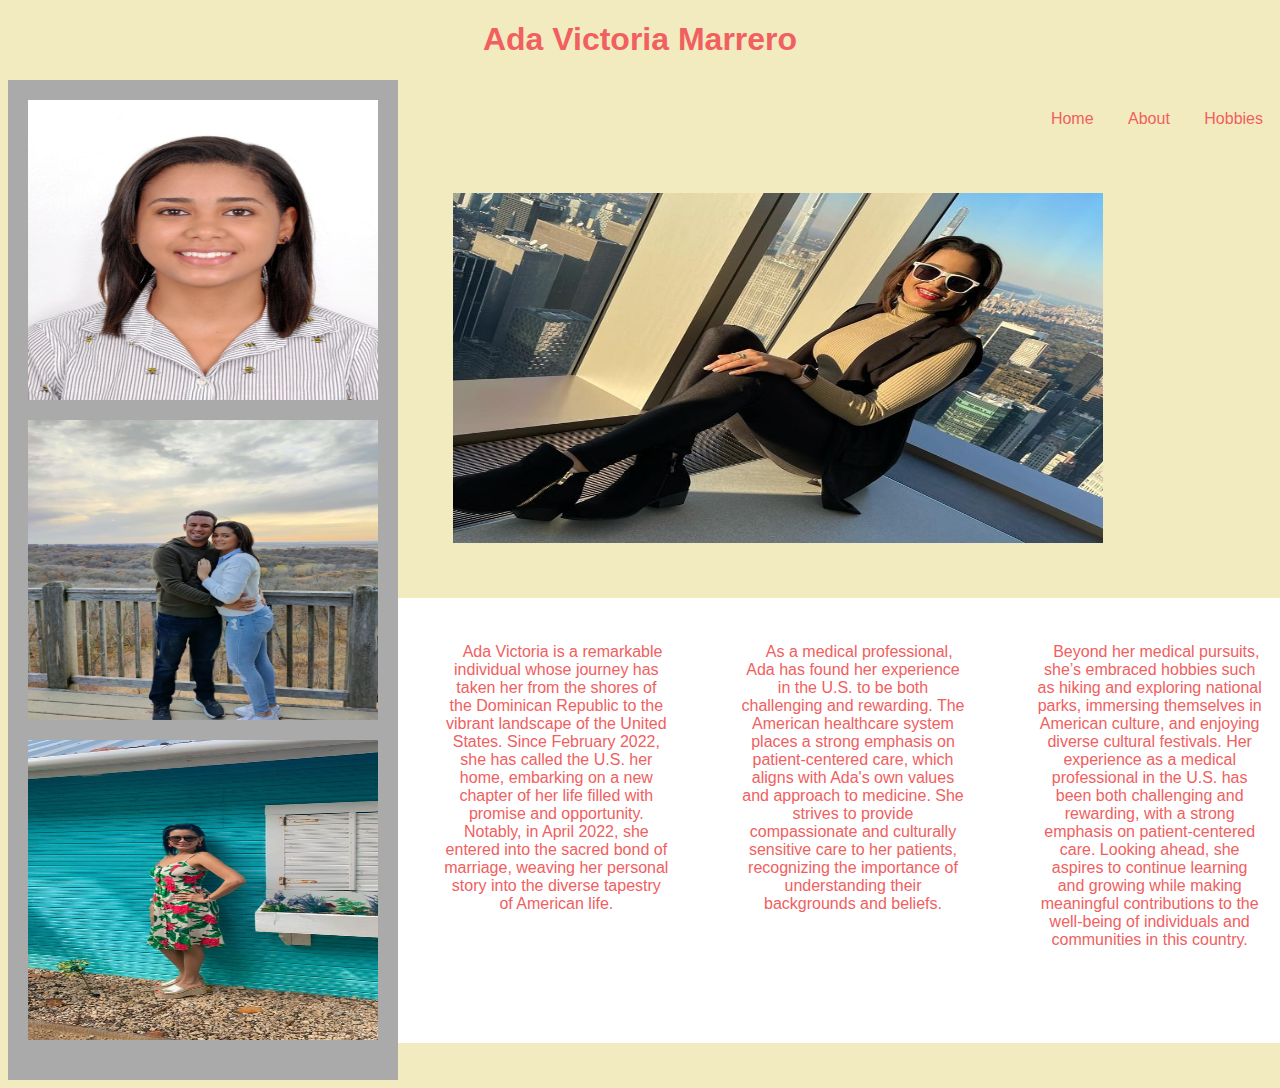
<file: index.html>
<!DOCTYPE html>
<html lang="en">
  <head>
    <meta name="author" content="Cesar Estevez-Peralta">
    <meta name="description" content="Module 6.3 Assignment - bioSite Project">
    <meta name="keywords" content="CSD 340, HTML, CSS, 6.3 Assignment, bioSite Project, Ada Victoria Marrero">
	
		<title>CSD 340 Web Development with HTML and CSS - bioSite</title>
		<link rel="stylesheet" href="bio_style.css">
	 
   </head>
   <body>
   <Header>
      <h1> Ada Victoria Marrero</h1>
    </Header>
      <div class="page">
          <div class="left-aside">
              <img src="Images/pic-1.jpeg" alt="Sample Picture" style="width:350px;height:300px;">
              <img src="Images/pic-9.jpeg" alt="Sample Picture" style="width:350px;height:300px;">
              <img src="Images/pic-6.jpeg" alt="Sample Picture" style="width:350px;height:300px;">

          </div>
          <div class="top-right">
            <div class="nav-menu">
                <a href="index.html">Home</a>
                <a href="about.html">About</a>
                <a href="hobbies.html">Hobbies</a>
            </div>
              <div class="main-picture">
                    <img src="Images/pic-7.jpeg" alt="Sample Picture" style="width:650px;height:350px;">
              </div>
          </div>
        <div class="bottom-right">
            <div class="paragraph">
               <p> &nbsp;&nbsp; Ada Victoria is a remarkable individual whose journey has taken her from the shores of the Dominican Republic to the vibrant landscape of the United States.
                   Since February 2022, she has called the U.S. her home, embarking on a new chapter of her life filled with promise and opportunity. Notably, in April 2022,
                   she entered into the sacred bond of marriage, weaving her personal story into the diverse tapestry of American life.</p>
            </div>
            <div class="paragraph">
                <p> &nbsp;&nbsp; As a medical professional, Ada has found her experience in the U.S. to be both challenging and rewarding. The American healthcare system places a strong emphasis on patient-centered care,
                    which aligns with Ada's own values and approach to medicine. She strives to provide compassionate and culturally sensitive care to her patients, recognizing the importance of understanding their backgrounds and beliefs.</p>
            </div>
            <div class="paragraph">
                <p>&nbsp;&nbsp; Beyond her medical pursuits, she’s embraced hobbies such as hiking and exploring national parks, immersing themselves in
                American culture, and enjoying diverse cultural festivals. Her experience as a medical professional in the U.S. has been both challenging and rewarding, with a strong emphasis on patient-centered care. Looking
                ahead, she aspires to continue learning and growing while making meaningful contributions to the well-being of individuals and communities in this country.</p>
            </div>
        </div>
          <div class="page-footer">
              <footer>

              </footer>
          </div>
      </div>
   </body>
 </html>
</file>
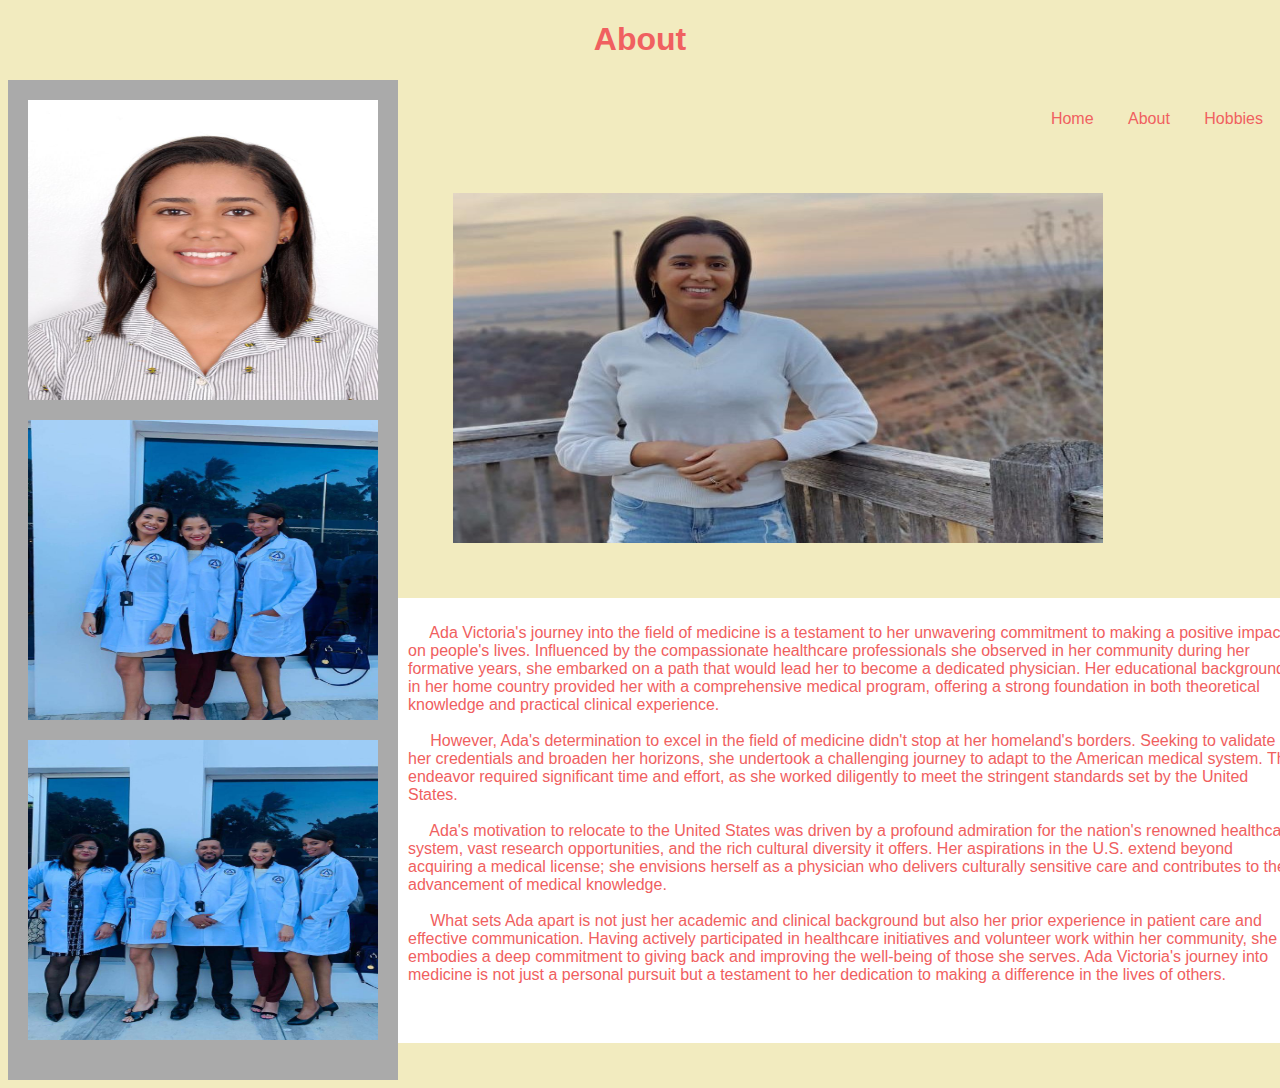
<file: about.html>
<!DOCTYPE html>
<html lang="en">
  <head>
    <meta name="author" content="Cesar Estevez-Peralta">
    <meta name="description" content="Module 6.3 Assignment - bioSite Project">
    <meta name="keywords" content="CSD 340, HTML, CSS, 6.3 Assignment, bioSite Project, Ada Victoria Marrero">
	
		<title>CSD 340 Web Development with HTML and CSS - bioSite</title>
		<link rel="stylesheet" href="bio_style.css">
	 
   </head>
   <body>
    <Header>
      <h1 class="about-h1">About</h1>
    </Header>
   <div class="page">
          <div class="left-aside">
              <img src="Images/pic-1.jpeg" alt="Sample Picture" style="width:350px;height:300px;">
              <img src="Images/pic-3.jpeg" alt="Sample Picture" style="width:350px;height:300px;">
              <img src="Images/pic-2.jpeg" alt="Sample Picture" style="width:350px;height:300px;">

          </div>
          <div class="top-right">
            <div class="nav-menu">
                <a href="index.html">Home</a>
                <a href="about.html">About</a>
                <a href="hobbies.html">Hobbies</a>
            </div>
              <div class="main-picture">
                    <img src="Images/pic-8.jpeg" alt="Sample Picture" style="width:650px;height:350px;">
              </div>
          </div>
        <div class="bottom-right">
               <p>  &nbsp;&nbsp;&nbsp;&nbsp; Ada Victoria's journey into the field of medicine is a testament to her unwavering commitment to making a positive impact on people's lives.
                   Influenced by the compassionate healthcare professionals she observed in her community during her formative years, she embarked on a path
                   that would lead her to become a dedicated physician. Her educational background in her home country provided her with a comprehensive medical program,
                   offering a strong foundation in both theoretical knowledge and practical clinical experience.
               <br><br>
                    &nbsp;&nbsp;&nbsp;&nbsp; However, Ada's determination to excel in the field of medicine didn't stop at her homeland's borders. Seeking to validate her credentials and
                    broaden her horizons, she undertook a challenging journey to adapt to the American medical system. This endeavor required significant time and effort,
                    as she worked diligently to meet the stringent standards set by the United States.
               <br><br>
                   &nbsp;&nbsp;&nbsp;&nbsp; Ada's motivation to relocate to the United States was driven by a profound admiration for the nation's renowned healthcare system, vast research opportunities,
                    and the rich cultural diversity it offers. Her aspirations in the U.S. extend beyond acquiring a medical license; she envisions herself as a physician who
                    delivers culturally sensitive care and contributes to the advancement of medical knowledge.
               <br><br>
                     &nbsp;&nbsp;&nbsp;&nbsp; What sets Ada apart is not just her academic and clinical background but also her prior experience in patient care and effective communication.
                    Having actively participated in healthcare initiatives and volunteer work within her community, she embodies a deep commitment to giving back and improving
                    the well-being of those she serves. Ada Victoria's journey into medicine is not just a personal pursuit but a testament to her dedication to making a difference in the lives of others.
                </p>
        </div>
          <div class="page-footer">
              <footer>

              </footer>
          </div>
      </div>
   </body>
 </html>
</file>
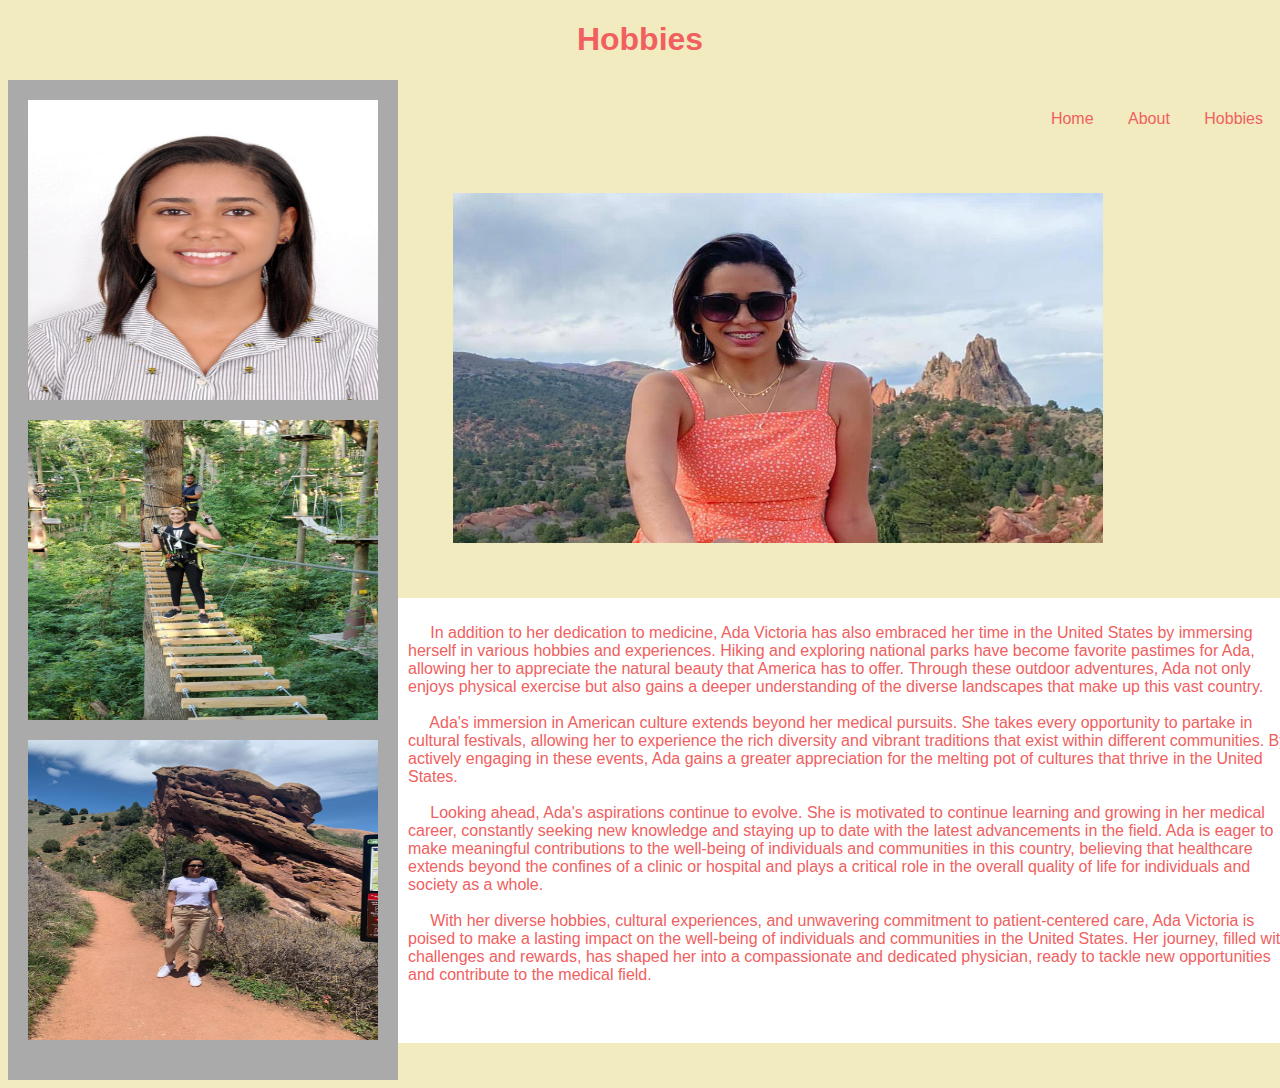
<file: hobbies.html>
<!DOCTYPE html>
<html lang="en">
  <head>
    <meta name="author" content="Cesar Estevez-Peralta">
    <meta name="description" content="Module 6.3 Assignment - bioSite Project">
    <meta name="keywords" content="CSD 340, HTML, CSS, 6.3 Assignment, bioSite Project, Ada Victoria Marrero">
	
		<title>CSD 340 Web Development with HTML and CSS - bioSite</title>
		<link rel="stylesheet" href="bio_style.css">
	 
   </head>
   <body>
     <Header>
      <h1 class="hobbies">Hobbies</h1>
    </Header>
   <div class="page">
          <div class="left-aside">
              <img src="Images/pic-1.jpeg" alt="Sample Picture" style="width:350px;height:300px;">
              <img src="Images/pic-10.jpeg" alt="Sample Picture" style="width:350px;height:300px;">
              <img src="Images/pic-5.jpeg" alt="Sample Picture" style="width:350px;height:300px;">

          </div>
          <div class="top-right">
            <div class="nav-menu">
                <a href="index.html">Home</a>
                <a href="about.html">About</a>
                <a href="hobbies.html">Hobbies</a>
            </div>
              <div class="main-picture">
                    <img src="Images/pic-4.jpeg" alt="Sample Picture" style="width:650px;height:350px;">
              </div>
          </div>
        <div class="bottom-right">
               <p>  &nbsp;&nbsp;&nbsp;&nbsp; In addition to her dedication to medicine, Ada Victoria has also embraced her time in the United States by immersing herself in various hobbies and experiences.
                   Hiking and exploring national parks have become favorite pastimes for Ada, allowing her to appreciate the natural beauty that America has to offer. Through these outdoor adventures,
                   Ada not only enjoys physical exercise but also gains a deeper understanding of the diverse landscapes that make up this vast country.
               <br><br>
                    &nbsp;&nbsp;&nbsp;&nbsp; Ada's immersion in American culture extends beyond her medical pursuits. She takes every opportunity to partake in cultural festivals, allowing her to experience
                   the rich diversity and vibrant traditions that exist within different communities. By actively engaging in these events, Ada gains a greater appreciation for the melting pot of cultures
                   that thrive in the United States.
               <br><br>
                   &nbsp;&nbsp;&nbsp;&nbsp; Looking ahead, Ada's aspirations continue to evolve. She is motivated to continue learning and growing in her medical career, constantly seeking new knowledge and
                   staying up to date with the latest advancements in the field. Ada is eager to make meaningful contributions to the well-being of individuals and communities in this country, believing
                   that healthcare extends beyond the confines of a clinic or hospital and plays a critical role in the overall quality of life for individuals and society as a whole.
               <br><br>
                     &nbsp;&nbsp;&nbsp;&nbsp; With her diverse hobbies, cultural experiences, and unwavering commitment to patient-centered care, Ada Victoria is poised to make a lasting impact on
                   the well-being of individuals and communities in the United States. Her journey, filled with challenges and rewards, has shaped her into a compassionate and dedicated physician,
                   ready to tackle new opportunities and contribute to the medical field.
                </p>
        </div>
          <div class="page-footer">
              <footer>

              </footer>
          </div>
      </div>
   </body>
 </html>
</file>
<file: bio_style.css>
body {
    font-family: Arial, sans-serif;
    font-size: 20;
    color: #F06060;
    background-color: #F2EBBF;
}
.page{
    display: block;
	width: 1300px;
	min-height: 800px;
	overflow: auto;
	margin: 0px auto 0px auto;
	box-sizing: border-box;
}

 .left-aside {

    width: 30%;
    background-color: #AAAAAA;
    float: left;
    clear: none;
    min-height: 1000px;
    box-sizing: border-box;
    padding: 10px;
}

.top-right{
    background-color: write;
	float: right;
	clear: none;
	min-height: 350px;
	width: 70%;
	box-sizing: border-box;
	padding: 10px;

}

.bottom-right{
    background-color: #FFFFFF;
	float: left;
	clear: none;
	min-height: 445px;
	width: 70%;
	box-sizing: border-box;
	padding: 10px;
	display: flex;
    justify-content: space-between;

}

.nav-menu{
    float: left;
    padding: 20px;
    text-align: right;
    clear: none;
    min-height: 50px;
    width: 100%;
    box-sizing: border-box;

}


img{
    display: flex;
    padding: 10px;
    max-width: 100%;
    max-height: 100%;

}

.main-picture{
    padding: 35px;
    display: flex;
    align-items: center;
}

a{
    padding: 15px;
    text-decoration: none;
    color: #F06060;

}

a:hover {
  text-decoration: underline;
  color: #de8611;
  padding: 20px;
}

.paragraph{
    flex-basis: 30%;
    padding: 35px;

}

.paragraph p {
    margin: 0;
    text-align: center;
}

h1{
    text-align: center
}
</file>
